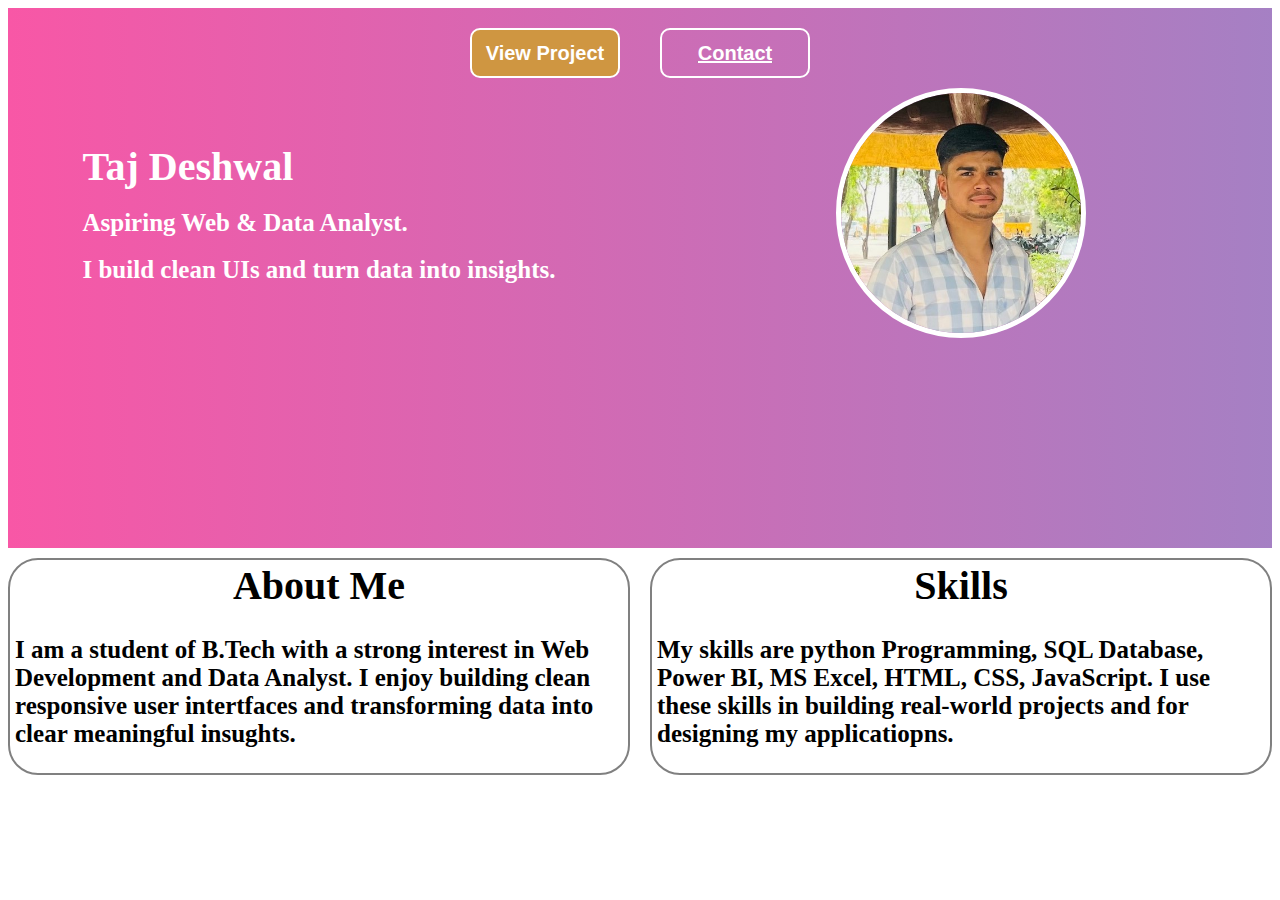
<file: index.html>
<!DOCTYPE html>
<html lang="en">
<head>
    <meta charset="UTF-8">
    <meta name="viewport" content="width=device-width, initial-scale=1.0">
    <link rel="stylesheet" href="portfolio.css">
    <title>Portfolio</title>
</head>
<body>
    <div class="maindiv">
        <div class="buttonbox">
            <button id="project">View Project</button>
            <button id="contact">
                <a href="contact/contact.html" target="_blank">Contact</a>
            </button>
        </div>
        <div class="cont">
            <div class="intro">
                <div class="desh">
                    <h1>Taj Deshwal</h1>
                </div>
                <div class="wal">
                    <p>Aspiring Web & Data Analyst.</p>
                </div>
                <div class="para">
                    <p>I build clean UIs and turn data into insights.</p>
                </div>
            </div>
            <div class="image">
                <img src="images/Taj.jpg"/>
            </div>
        </div>
    </div>
    <div class="content">
        <div class="about">
            <div class="us">
                <h1>About Me</h1>
            </div>
            <div class="sk">
                <p>I am a student of B.Tech with a strong interest in Web Development and Data Analyst. I enjoy building clean responsive user intertfaces and transforming data into clear meaningful insughts.</p>
            </div>
        </div>
        <div class="about">
            <div class="us">
                <h1>Skills</h1>
            </div>
            <div class="sk">
                <p>My skills are python Programming, SQL Database, Power BI, MS Excel, HTML, CSS, JavaScript. I use these skills in building real-world projects and for designing my applicatiopns.</p>
            </div>
        </div>
    </div>
</body>
</html>
</file>
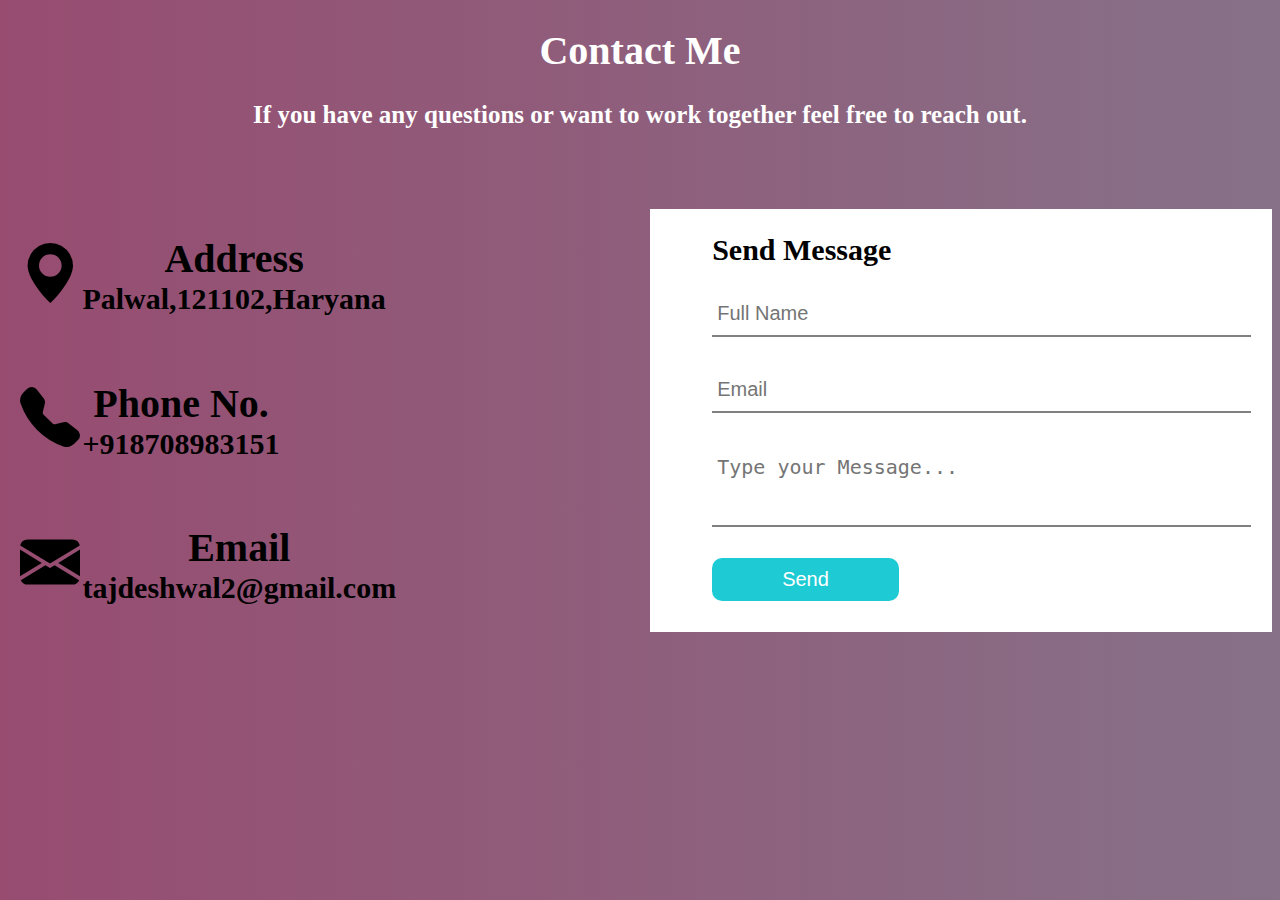
<file: contact/contact.html>
<!DOCTYPE html>
<html lang="en">
<head>
  <meta charset="UTF-8">
  <meta name="viewport" content="width=device-width, initial-scale=1.0">
  <link href="https://cdn.jsdelivr.net/npm/bootstrap-icons@1.11.1/font/bootstrap-icons.css" rel="stylesheet">

  <link rel="stylesheet" href="contact1.css">
  <title>Contact</title>
</head>
<body>
  <h1 class="heading">Contact Me</h1>
  <p class="para">If you have any questions or want to work together feel free to reach out.</p>
  <div class="maindiv">
    <div class="child1">
      <div class="add">
        <div class="os">
          <div class="ic">
            <i class="bi bi-geo-alt-fill"></i>
          </div>
          <div class="ad">
            <h3>Address</h3>
            <p>Palwal,121102,Haryana</p>
          </div>
        </div>
      </div>
      <div class="add">
        <div class="os">
          <div class="ic">
            <i class="bi bi-telephone-fill"></i>
          </div>
          <div class="ad">
            <h3>Phone No.</h3>
            <p>+918708983151</p>
          </div>
        </div>
      </div>
      <div class="add">
        <div class="os">
          <div class="ic">
            <i class="bi bi-envelope-fill"></i>
          </div>
          <div class="ad">
            <h3>Email</h3>
            <p>tajdeshwal2@gmail.com</p>
          </div>
        </div>
      </div>
    </div>
    <div class="formbox">
      <h2>Send Message</h2>
      <form action="mailto:tajdeshwal91@gmail.com" method="post" enctype="text/plain">

        <input type="text" name="Name" placeholder="Full Name" required>

        <input type="email" name="Email" placeholder="Email" required>

        <textarea name="Message" placeholder="Type your Message..." required></textarea>

        <button type="submit">Send</button>

      </form>
    </div>
  </div>
</body>
</html>
</file>
<file: portfolio.css>
.maindiv{
    min-height: 60vh;
    background: linear-gradient(270deg,
            #3a7bd5,
            #00d2ff,
            #f857a6);
    background-size: 600% 600%;
    animation: gradientMove 10s ease infinite;
}
@keyframes gradientMove {
    0% {
        background-position: 0% 50%;
    }

    50% {
        background-position: 100% 50%;
    }

    100% {
        background-position: 0% 50%;
    }
}
.buttonbox{
    width: 100%;
    display: flex;
    flex-wrap: wrap;
    gap: 40px;
    justify-content: center;
    border: 0px solid white;
}
#project{
    width: 150px;
    height:50px;
    color: white;
    font-size: 20px;
    cursor: pointer;
    font-weight: bold;
    margin-top: 20px;
    text-align: center;
    border-radius: 10px;
    border: 2px solid white;
    background-color: rgb(207, 150, 65);
}
#contact{
    width: 150px;
    height: 50px;
    font-size: 20px;
    cursor: pointer;
    font-weight: bold;
    margin-top: 20px;
    text-align: center;
    text-decoration: underline;
    border-radius: 10px;
    background-color: transparent;
    border: 2px solid white;
}
#contact > a{
    color: white;
}
#project:hover{
    background-color: rgb(156, 156, 236);
}
#contact:hover{
    background-color: rgb(120, 157, 145);
}
.cont{
    width: auto;
    display: grid;
    gap: 20px;
    margin-top: 10px;
    grid-template-columns: repeat(2, 1fr);
    grid-template-rows: repeat(1, auto);
    border: 0px sodid black;
}
.cont > div{
    border: 0px solid red;
}
.intro{
    display: grid;
    flex-wrap: wrap;
    align-items: center;
    justify-content: center;
    grid-template-columns: repeat(1,fit-content);
    grid-template-rows: repeat(3, auto);
}
.intro > div{
    display: flex;
    flex-wrap: wrap;
    justify-content: flex-start;
    border: 0px solid greenyellow;
}
.intro > div > h1{
    color: white;
    font-size: 40px;
    margin: 0px;
    font-weight: bold;
}
.intro > div > p{
    color: white;
    font-size: 25px;
    margin: 0px;
    font-weight: bold;
}
.desh{
    margin: 30px 0px -30px 0px;
}
.para{
    margin: -30px 0px 30px 0px;
}
.image{
    display: flex;
    flex-wrap: wrap;
    align-items: center;
    justify-content: center;
}
.image > img{
    display: flex;
    flex-wrap: wrap;
    width: 250px;
    height: 250px;
    border-radius: 50%;
    box-sizing: border-box;
    border: 5px solid white;
}
.content{
    gap: 20px;
    width: 100%;
    display: grid;
    flex-wrap: wrap;
    margin-top: 10px;
    grid-template-columns: repeat(2, 1fr);
    grid-template-rows: repeat(1,auto);
    border: 0px solid black;
}
.content > .about{
    display: flex;
    flex-wrap: wrap;
    border-radius: 30px;
    flex-direction: column;
    justify-content: center;
    border: 2px solid grey;
}
.us,.sk{
    display: flex;
    flex-wrap: wrap;
    margin: -25px 5px 0px 5px;
    justify-content: center;
    border: 0px solid blue;
}
.us > h1{
    color: black;
    font-size: 40px;
    font-weight: bold;
}
.sk >p{
    color: black;
    font-size: 25px;
    font-weight: bold;
}
@media all and (max-width: 370px){
    .maindiv{
        min-height: 45vh;
    }
    .buttonbox{
        gap: 1px;
        justify-content: space-between;
    }
    #project{
        width: 130px;
        height: 45px;
        font-size: 15px;
        margin-top: 10px;
    }
    #contact{
        width: 130px;
        height: 45px;
        font-size: 15px;
        margin-top: 10px;
    }
    .cont{
        gap: 0px;
    }
    .intro > div > h1{
        font-size: 20px;
    }
    .intro > div > p{
        font-size: 15px;
    }
    .desh{
        margin: 2px 0px 0px 0px;
    }
    .wal{
        margin: 2px 0px -10px 0px;
    }
    .para{
        margin: 11px 0px 0px 0px;
    }
    .image > img{
        width: 150px;
        height: 150px;
    }
    .content{
        gap: 10px;
        display: flex;
        flex-wrap: wrap;
    }
    .us,.sk{
        margin: -10px 5px 0px 5px;
    }
    .us > h1{
        font-size: 20px;
    }
    .sk > p{
        font-size: 12px;
    }
}
@media all and (min-width: 371px) and (max-width: 440px){
    .maindiv{
        min-height: 50vh;
    }
    .buttonbox{
        gap: 1px;
        justify-content: space-around;
    }
    #project{
        width: 150px;
        height: 50px;
        font-size: 20px;
        margin-top: 10px;
    }
    #contact{
        width: 150px;
        height: 50px;
        font-size: 20px;
        margin-top: 10px;
    }
    .cont{
        gap: 0px;
    }
    .intro > div > h1{
        font-size: 30px;
    }
    .intro > div > p{
        font-size: 20px;
    }
    .desh{
        margin: 2px 0px 0px 0px;
    }
    .wal{
        margin: 2px 0px -10px 0px;
    }
    .para{
        margin: 11px 0px 0px 0px;
    }
    .image > img{
        width: 180px;
        height: 180px;
    }
    .content{
        gap: 10px;
        display: flex;
        flex-wrap: wrap;
    }
    .us,.sk{
        margin: -10px 5px 0px 5px;
    }
    .us > h1{
        font-size: 30px;
    }
    .sk > p{
        font-size: 18px;
    }
}
@media all and (min-width: 441px) and (max-width: 550px){
    .maindiv{
        min-height: 70vh;
    }
    .desh{
        margin: 2px 0px 0px 0px;
    }
    .wal{
        margin: 2px 0px -10px 0px;
    }
    .para{
        margin: 11px 0px 0px 0px;
    }
}
</file>
<file: contact/contact1.css>
body {
  background: linear-gradient(270deg,
      #9a4fd0,
      #65bcb9,
      #974c70);
  background-size: 600% 600%;
  animation: gradientMove 10s ease infinite;
}

@keyframes gradientMove {
  0% {
    background-position: 0% 50%;
  }

  50% {
    background-position: 100% 50%;
  }

  100% {
    background-position: 0% 50%;
  }
}
.heading{
  color: white;
  font-size: 40px;
  font-weight: bold;
  text-align: center;
}
.para{
  color: white;
  font-size: 25px;
  font-weight: bold;
  text-align: center;
}
.maindiv{
  gap: 20px;
  width: 100%;
  display: grid;
  flex-wrap: wrap;
  margin-top: 80px;
  grid-template-columns: repeat(2,1fr);
  grid-template-rows: repeat(1, auto);
  border: 0px solid white;
}
.maindiv > div{
  border: 0px solid black;
}
.child1{
  gap: 10px;
  display: grid;
  flex-wrap: wrap;
  grid-template-columns: repeat(1, 1fr);
  grid-template-rows: repeat(3, auto);
}
.child1 > .add{
  display: flex;
  flex-wrap: wrap;
  border: 0px solid yellow;
}
.os{
  gap: 10px;
  display: flex;
  flex-wrap: wrap;
  margin-left: 20%;
  border: 0px solid gold;
}
.ic,.ad{
  display: flex;
  flex-wrap: wrap;
  flex-direction: column;
  justify-content: center;
  border: 0px solid green;
}
.ad{
  text-align: center;
}
.ic > .bi{
  font-size: 60px;
}
.ad >h3,p{
  font-weight: bold;
}
.ad > h3{
  font-size: 40px;
  margin: 0px;
}
.ad > p{
  font-size: 30px;
  margin: 0px;
}
.formbox{
  background-color: white;
}
.formbox > h2{
  font-size: 30px;
  font-weight: bold;
  margin-left: 10%;
  display: flex;
  flex-wrap: wrap;
}
.formbox > form > input,textarea{
  width: 85%;
  border: none;
  display: flex;
  flex-wrap: wrap;
  border-bottom: 2px solid grey;
  padding: 10px 5px;
  margin: 0% 0% 5% 10%;
  outline: none;
  font-size: 20px;
}
.formbox > form > textarea {
  resize: none;
  height: 60px;
}
.formbox > form > button {
  background: #1ecad3;
  border: none;
  width: 30%;
  display: flex;
  flex-wrap: wrap;
  justify-content: center;
  margin-left: 10%;
  margin-bottom: 5%;
  padding: 10px 30px;
  color: white;
  font-size:  20px;
  cursor: pointer;
  border-radius: 10px;
}
.formbox > form > button:hover {
  background: #1294bf;
}
@media all and (max-width: 370px){
  .heading{
    font-size: 35px;
  }
  .para{
    font-size: 23px;
  }
  .maindiv{
    gap: 10px;
    display: flex;
    flex-wrap: wrap;
    margin-top: 50px;
    flex-direction: column;
  }
  .child1{
    gap: 5px;
    margin-bottom: 10%;
  }
  .os{
    gap: 5px;
    margin-left: 8%;
  }
  .ic > .bi{
    font-size: 40px;
  }
  .ad > h3{
    font-size: 28px;
  }
  .ad > p{
    font-size: 21px;
    font-weight: normal;
  }
  .formbox > h2{
    font-size: 27px;
  }
  .formbox > form > input,textarea{
    font-size: 15px;
  }
  .formbox > form > textarea{
    height: 50px;
  }
  .formbox > form > button{
    margin-bottom: 15%;
  }
}
@media all and (min-width: 371px) and (max-width: 500px) {
  .heading {
    font-size: 40px;
  }

  .para {
    font-size: 25px;
  }

  .maindiv {
    gap: 15px;
    display: flex;
    flex-wrap: wrap;
    margin-top: 60px;
    flex-direction: column;
  }

  .child1 {
    gap: 5px;
    margin-bottom: 13%;
  }

  .os {
    gap: 5px;
    margin-left: 5%;
  }

  .ic > .bi {
    font-size: 50px;
  }

  .ad > h3 {
    font-size: 35px;
  }

  .ad > p {
    font-size: 25px;
  }

  .formbox > h2 {
    font-size: 29px;
  }

  .formbox > form > input,
  textarea {
    font-size: 19px;
  }

  .formbox > form > textarea {
    height: 60px;
  }

  .formbox > form > button {
    margin-bottom: 15%;
  }
}
@media all and (min-width: 501px) and (max-width: 750px) {
  .heading {
    font-size: 40px;
  }

  .para {
    font-size: 25px;
  }

  .maindiv {
    gap: 1px;
  }

  .child1 {
    gap: 10px;
  }

  .os {
    gap: 2px;
    margin-left: 2%;
  }

  .ic>.bi {
    font-size: 40px;
  }

  .ad>h3 {
    font-size: 25px;
  }

  .ad>  p {
    font-size: 17px;
    font-weight: normal;
  }

  .formbox > h2 {
    font-size: 27px;
  }

  .formbox > form > input,
  textarea {
    font-size: 15px;
  }

  .formbox > form > textarea {
    height: 50px;
  }

  .formbox > form > button {
    margin-bottom: 15%;
  }
}
@media all and (min-width: 751px) and (max-width: 852px){
  .os{
    gap: 2px;
    margin-left: 2%;
  }
  .ad >p{
    font-size: 25px;
  }
}
@media all and (min-width: 853px){
  .os {
    gap: 2px;
    margin-left: 2%;
    }
}
</file>
